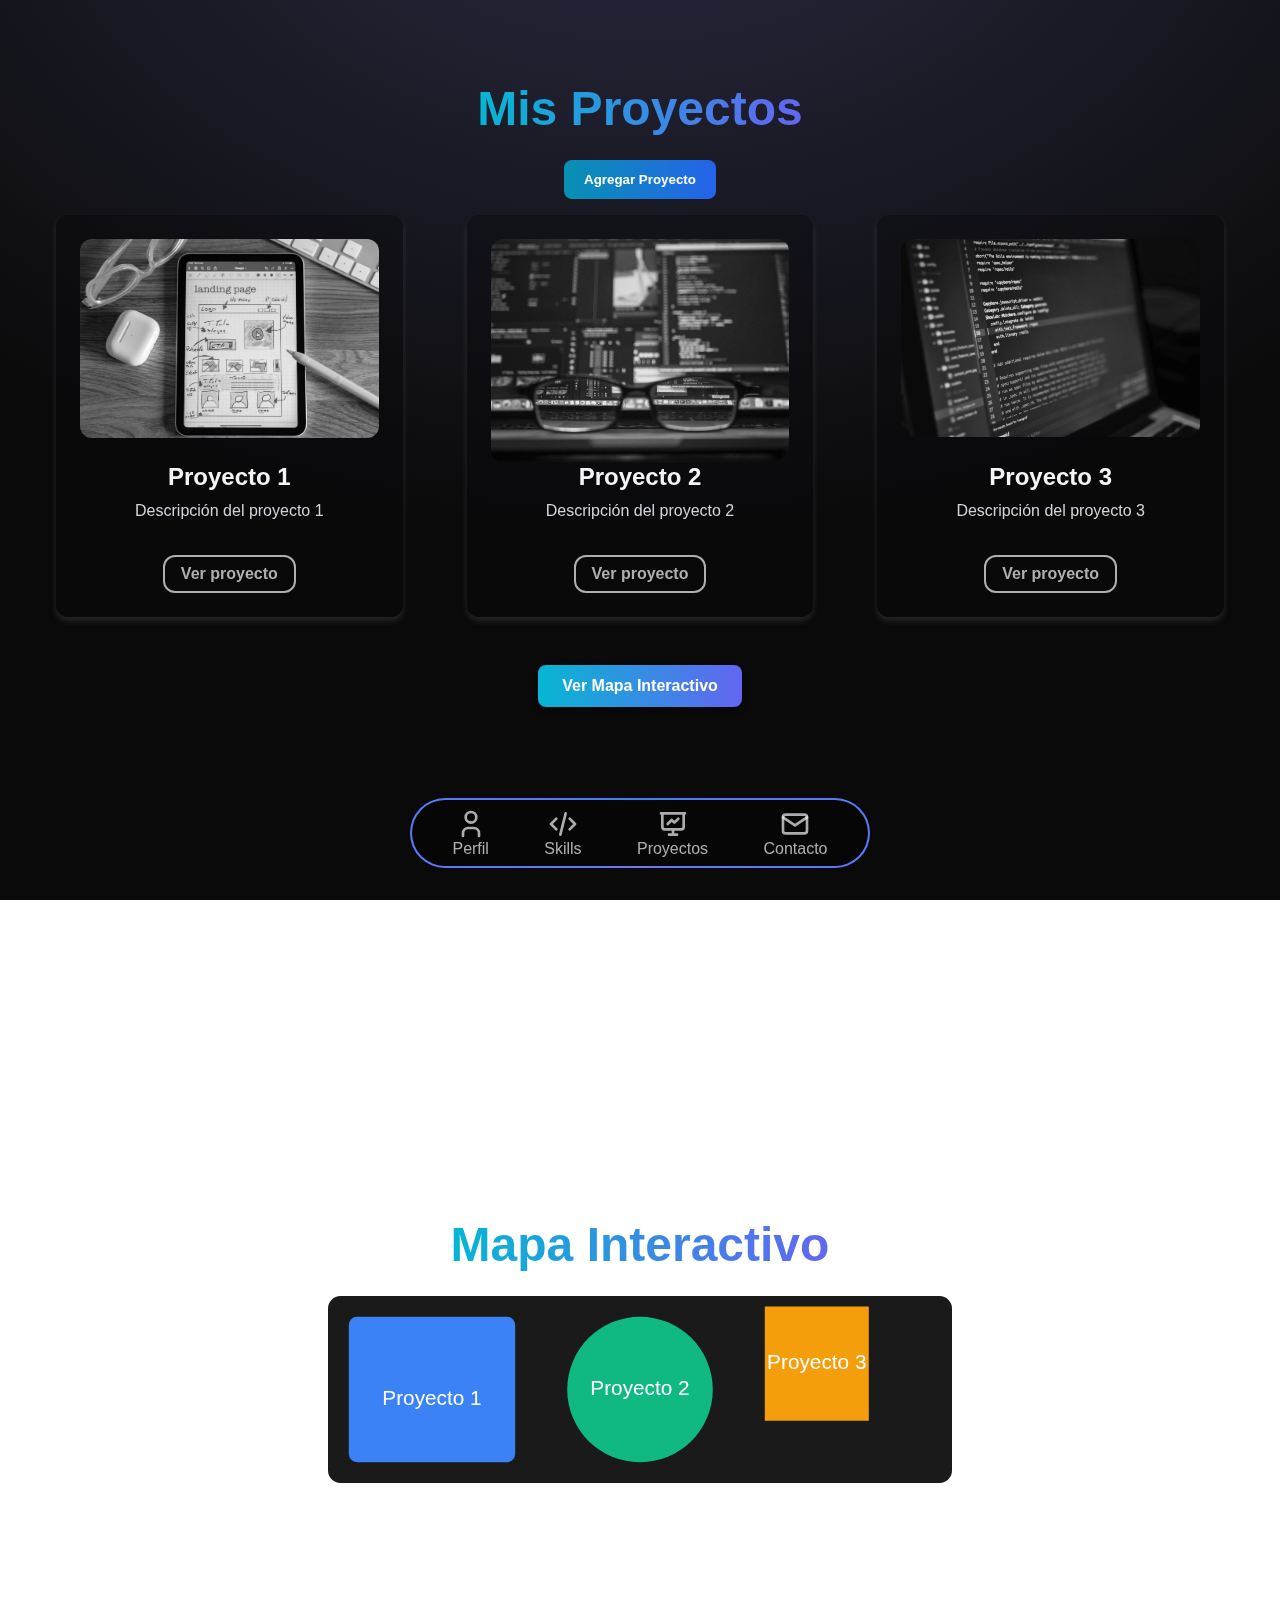
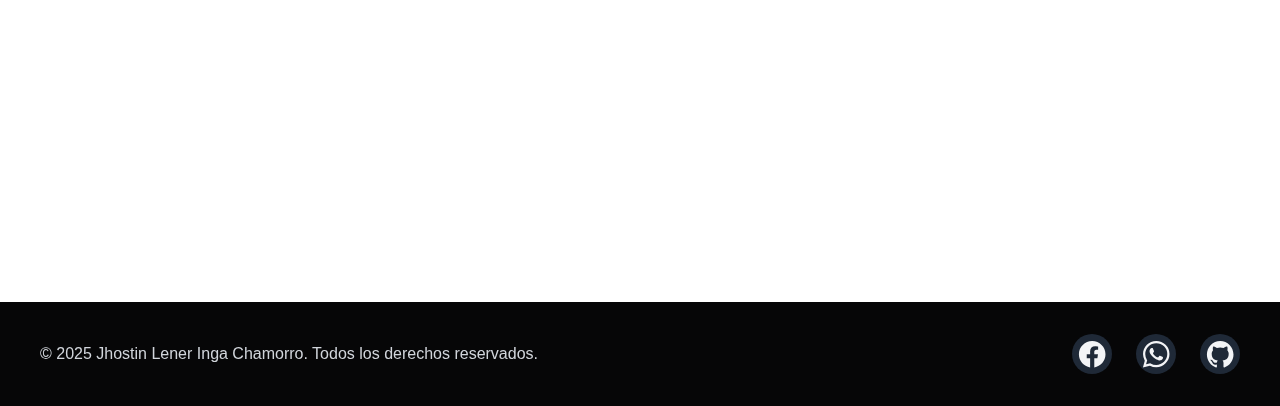
<file: projects.html>
<!DOCTYPE html>
<html lang="es">

<head>
  <meta charset="UTF-8">
  <meta name="viewport" content="width=device-width, initial-scale=1.0">
  <meta name="author" content="Jhostin Lener" />
  <meta name="description" content="Portafolio basico">
  <link rel="icon" type="image/x-icon" href="favicon.ico" />
  <link rel="stylesheet" href="style.css">
  <title>Mis Proyectos</title>
</head>

<body>
  <div class="fixed-background"></div>
  <main>
    <section id="projects">
      <div class="projects__content">
        <h3 class="projects__content__title text-gradient">
          Mis Proyectos
        </h3>
        <!-- Boton para agrgar proyecto -->
        <button type="button" id="addProjectBtn" class="btn btn-primary">Agregar Proyecto</button>
        <span id="projectMessage" style="color: #34d399; font-weight: 700; margin-bottom: 1rem; display: none;">Proyecto
          Agregado!!</span>
        <div id="projectsContent" class="projects__content__grid">
          <!-- <figure class="project__card">
            <img src="img/project_1.webp" alt="Proyecto 1" class="project__card__image--size">
            <figcaption>
              <h4 class="project__card__title">Proyecto 1</h4>
              <p class="project__card__desc">Descripcion creado con figcaption</p>
              <a href="#" class="project__card__link">Ver proyecto</a>
            </figcaption>
          </figure>

          <figure class="project__card">
            <img src="img/project_2.webp" alt="Proyecto 2" class="project__card__image--size">
            <figcaption>
              <h4 class="project__card__title">Proyecto 2</h4>
              <p class="project__card__desc">Descripcion creado con figcaption</p>
              <a href="#" class="project__card__link">Ver proyecto</a>
            </figcaption>
          </figure>

          <figure class="project__card">
            <img src="img/project_3.webp" alt="Proyecto 3" class="project__card__image--size">
            <figcaption>
              <h4 class="project__card__title">Proyecto 3</h4>
              <p class="project__card__desc">Descripcion creado con figcaption</p>
              <a href="#" class="project__card__link">Ver proyecto</a>
            </figcaption>
          </figure> -->
        </div>
        <a href="#projects-map" class="btn-link">Ver Mapa Interactivo</a>
      </div>
    </section>

    <section id="projects-map" class="projects__map">
      <h3 class="projects__content__title text-gradient">Mapa Interactivo</h3>

      <img src="svg/portfolio_map.svg" alt="Mapa de Proyectos" usemap="#projectsmap" class="projects__map__image">
      <map name="projectsmap">
        <area shape="rect" coords="20,20,180,160" href="#projects" alt="Proyecto 1" title="Proyecto 1">
        <area shape="circle" coords="300,90,70" href="#projects" alt="Proyecto 2" title="Proyecto 2">
        <area shape="poly" coords="420,10,520,10,520,120,420,120" href="#projects" alt="Proyecto 3" title="Proyecto 3">
      </map>
    </section>

  </main>

  <nav class="nav">
    <div class="nav__border">
      <ul class="nav__container">
        <li>
          <a href="/index.html">
            <svg class="nav__icon" xmlns="http://www.w3.org/2000/svg" width="24" height="24" fill="none"
              stroke="currentColor" stroke-linecap="round" stroke-linejoin="round" stroke-width="2" viewBox="0 0 24 24">
              <path stroke="none" d="M0 0h24v24H0z"></path>
              <path d="M8 7a4 4 0 1 0 8 0 4 4 0 0 0-8 0M6 21v-2a4 4 0 0 1 4-4h4a4 4 0 0 1 4 4v2"></path>
            </svg>
            <span>Perfil</span>
          </a>
        </li>
        <li>
          <a href="/skills.html">
            <svg class="nav__icon" xmlns="http://www.w3.org/2000/svg" width="24" height="24" fill="none"
              stroke="currentColor" stroke-linecap="round" stroke-linejoin="round" stroke-width="2" viewBox="0 0 24 24">
              <path stroke="none" d="M0 0h24v24H0z"></path>
              <path d="m7 8-4 4 4 4M17 8l4 4-4 4M14 4l-4 16"></path>
            </svg>
            <span>Skills</span>
          </a>
        </li>
        <li>
          <a href="#projects">
            <svg class="nav__icon" xmlns="http://www.w3.org/2000/svg" width="24" height="24" fill="none"
              stroke="currentColor" stroke-linecap="round" stroke-linejoin="round" stroke-width="2" viewBox="0 0 24 24">
              <path stroke="none" d="M0 0h24v24H0z"></path>
              <path d="M3 4h18M4 4v10a2 2 0 0 0 2 2h12a2 2 0 0 0 2-2V4M12 16v4M9 20h6"></path>
              <path d="m8 12 3-3 2 2 3-3"></path>
            </svg>
            <span>Proyectos</span>
          </a>
        </li>
        <li>
          <a href="/index.html#contact">
            <svg xmlns="http://www.w3.org/2000/svg" width="24" height="24" viewBox="0 0 24 24" fill="none"
              stroke="currentColor" stroke-width="2" stroke-linecap="round" stroke-linejoin="round" class="nav__icon">
              <path stroke="none" d="M0 0h24v24H0z" fill="none" />
              <path d="M3 7a2 2 0 0 1 2 -2h14a2 2 0 0 1 2 2v10a2 2 0 0 1 -2 2h-14a2 2 0 0 1 -2 -2v-10z" />
              <path d="M3 7l9 6l9 -6" />
            </svg>
            <span>Contacto</span>
          </a>
        </li>
      </ul>
    </div>
  </nav>

  <footer class="footer">
    <div class="footer__content">
      <p>&copy; 2025 Jhostin Lener Inga Chamorro. Todos los derechos reservados.</p>
      <div class="footer__social__links">
        <a href="https://www.facebook.com/profile.php?id=100011450841906" class="footer__social__link">
          <svg xmlns="http://www.w3.org/2000/svg" viewBox="0 0 512 512" fill="currentColor">
            <path fill-rule="evenodd"
              d="M480 257.35c0-123.7-100.3-224-224-224s-224 100.3-224 224c0 111.8 81.9 204.47 189 221.29V322.12h-56.89v-64.77H221V208c0-56.13 33.45-87.16 84.61-87.16 24.51 0 50.15 4.38 50.15 4.38v55.13H327.5c-27.81 0-36.51 17.26-36.51 35v42h62.12l-9.92 64.77H291v156.54c107.1-16.81 189-109.48 189-221.31z">
            </path>
          </svg>
        </a>
        <a href="https://wa.pe/51924880449?text=Hola" class="footer__social__link">
          <svg xmlns="http://www.w3.org/2000/svg" viewBox="0 0 512 512" fill="currentColor">
            <path
              d="M414.73 97.1A222.14 222.14 0 00256.94 32C134 32 33.92 131.58 33.87 254a220.61 220.61 0 0029.78 111L32 480l118.25-30.87a223.63 223.63 0 00106.6 27h.09c122.93 0 223-99.59 223.06-222A220.18 220.18 0 00414.73 97.1zM256.94 438.66h-.08a185.75 185.75 0 01-94.36-25.72l-6.77-4-70.17 18.32 18.73-68.09-4.41-7A183.46 183.46 0 0171.53 254c0-101.73 83.21-184.5 185.48-184.5a185 185 0 01185.33 184.64c-.04 101.74-83.21 184.52-185.4 184.52zm101.69-138.19c-5.57-2.78-33-16.2-38.08-18.05s-8.83-2.78-12.54 2.78-14.4 18-17.65 21.75-6.5 4.16-12.07 1.38-23.54-8.63-44.83-27.53c-16.57-14.71-27.75-32.87-31-38.42s-.35-8.56 2.44-11.32c2.51-2.49 5.57-6.48 8.36-9.72s3.72-5.56 5.57-9.26.93-6.94-.46-9.71-12.54-30.08-17.18-41.19c-4.53-10.82-9.12-9.35-12.54-9.52-3.25-.16-7-.2-10.69-.2a20.53 20.53 0 00-14.86 6.94c-5.11 5.56-19.51 19-19.51 46.28s20 53.68 22.76 57.38 39.3 59.73 95.21 83.76a323.11 323.11 0 0031.78 11.68c13.35 4.22 25.5 3.63 35.1 2.2 10.71-1.59 33-13.42 37.63-26.38s4.64-24.06 3.25-26.37-5.11-3.71-10.69-6.48z"
              fill-rule="evenodd"></path>
          </svg>
        </a>
        <a href="https://github.com/LenerJic" class="footer__social__link">
          <svg xmlns="http://www.w3.org/2000/svg" viewBox="0 0 512 512" fill="currentColor">
            <path
              d="M256 32C132.3 32 32 134.9 32 261.7c0 101.5 64.2 187.5 153.2 217.9a17.56 17.56 0 003.8.4c8.3 0 11.5-6.1 11.5-11.4 0-5.5-.2-19.9-.3-39.1a102.4 102.4 0 01-22.6 2.7c-43.1 0-52.9-33.5-52.9-33.5-10.2-26.5-24.9-33.6-24.9-33.6-19.5-13.7-.1-14.1 1.4-14.1h.1c22.5 2 34.3 23.8 34.3 23.8 11.2 19.6 26.2 25.1 39.6 25.1a63 63 0 0025.6-6c2-14.8 7.8-24.9 14.2-30.7-49.7-5.8-102-25.5-102-113.5 0-25.1 8.7-45.6 23-61.6-2.3-5.8-10-29.2 2.2-60.8a18.64 18.64 0 015-.5c8.1 0 26.4 3.1 56.6 24.1a208.21 208.21 0 01112.2 0c30.2-21 48.5-24.1 56.6-24.1a18.64 18.64 0 015 .5c12.2 31.6 4.5 55 2.2 60.8 14.3 16.1 23 36.6 23 61.6 0 88.2-52.4 107.6-102.3 113.3 8 7.1 15.2 21.1 15.2 42.5 0 30.7-.3 55.5-.3 63 0 5.4 3.1 11.5 11.4 11.5a19.35 19.35 0 004-.4C415.9 449.2 480 363.1 480 261.7 480 134.9 379.7 32 256 32z">
            </path>
          </svg>
        </a>
      </div>
    </div>
  </footer>

  <script src="main.js"></script>
</body>

</html>
</file>
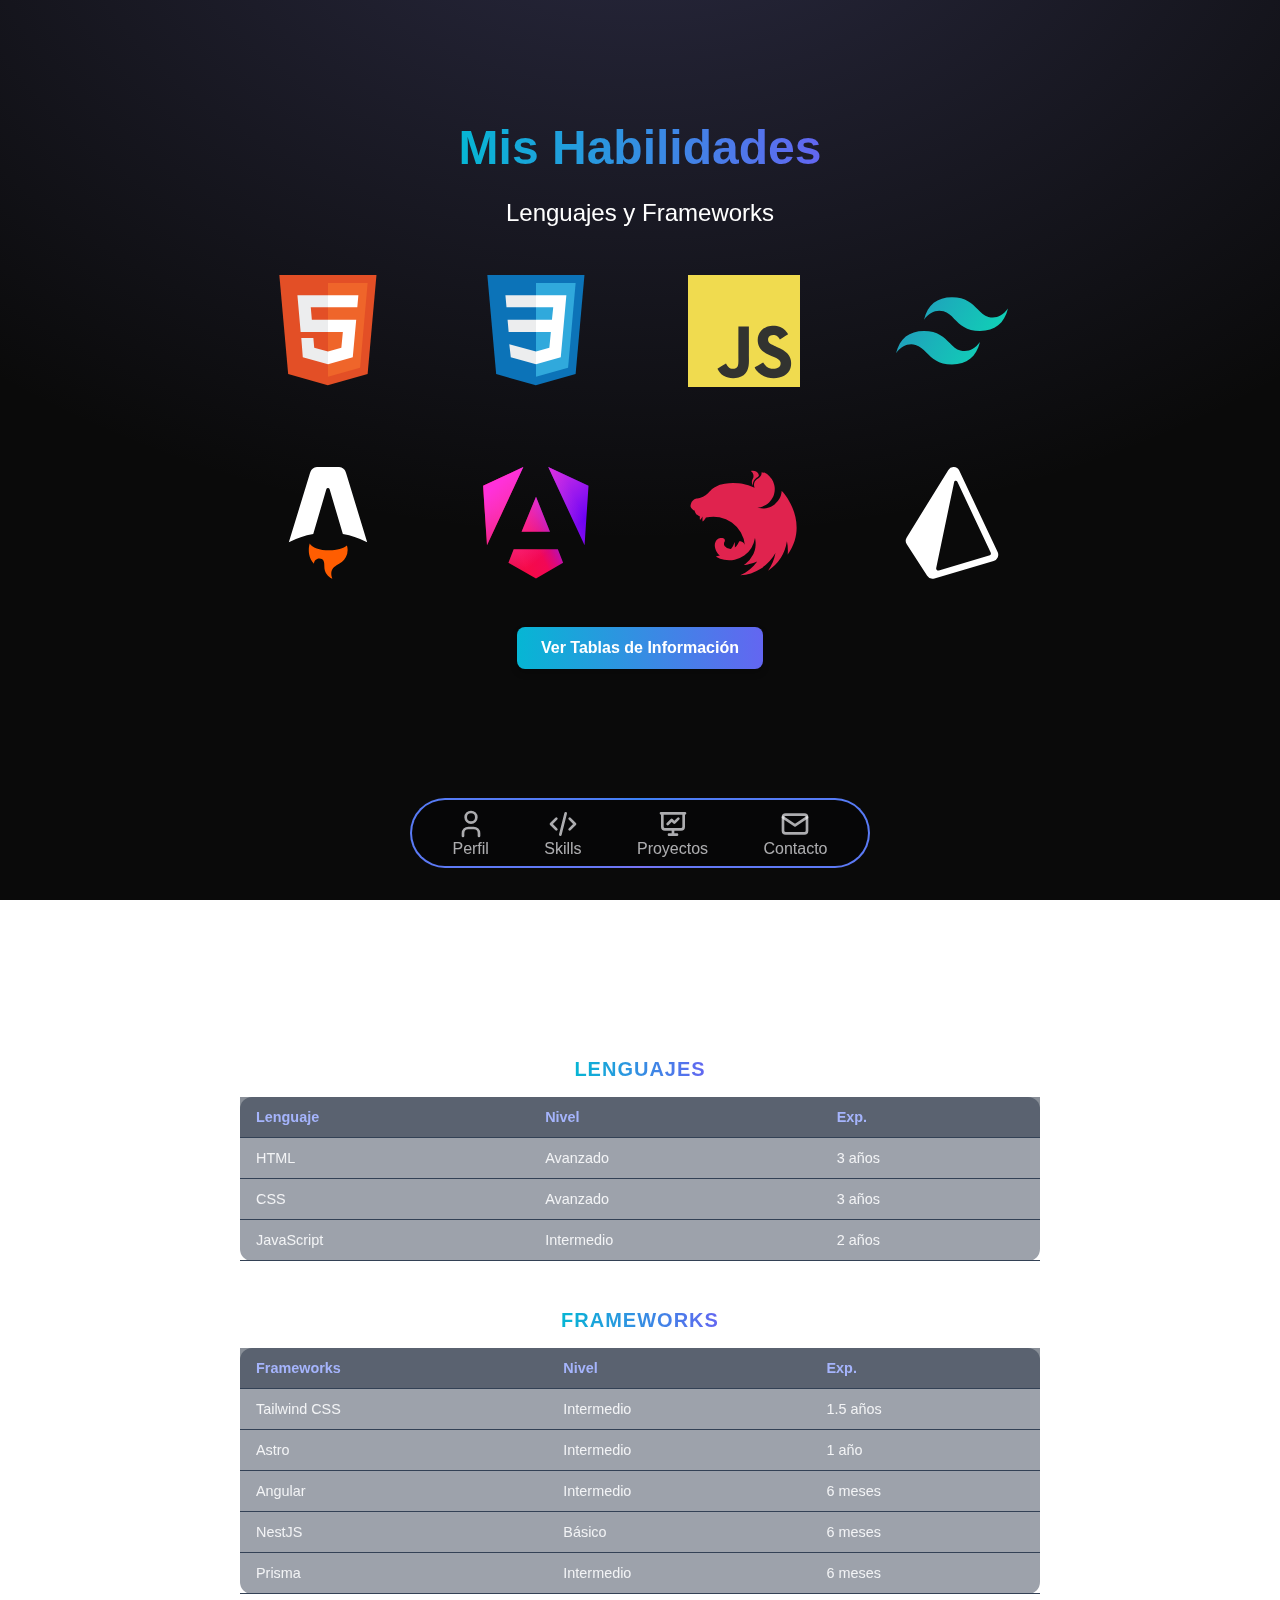
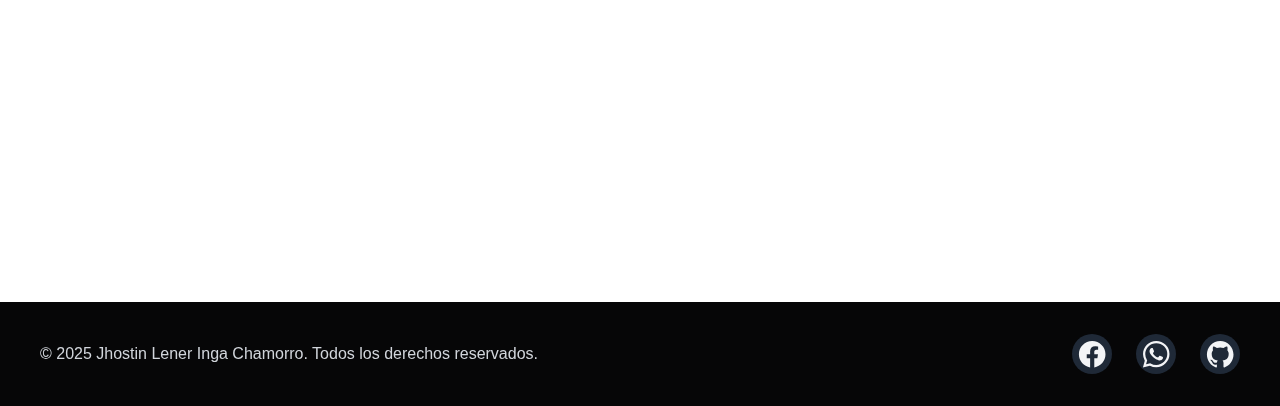
<file: skills.html>
<!DOCTYPE html>
<html lang="es">

<head>
  <meta charset="UTF-8">
  <meta name="viewport" content="width=device-width, initial-scale=1.0">
  <meta name="author" content="Jhostin Lener" />
  <meta name="description" content="Portafolio basico">
  <link rel="icon" type="image/x-icon" href="favicon.ico" />
  <link rel="stylesheet" href="style.css">
  <title>Mis Habilidades</title>
</head>

<body>
  <div class="fixed-background"></div>
  <main>
    <section id="skills">
      <div class="skills__content">
        <h3 class="skills__content__title text-gradient">
          Mis Habilidades
        </h3>
        <p class="skills__content__subtitle">Lenguajes y Frameworks</p>
        <div class="skills__content__grid">
          <img src="logos/htmllog.svg" alt="HTML" class="skills__content__icon">
          <img src="logos/csslog.svg" alt="CSS" class="skills__content__icon">
          <img src="logos/javascript.svg" alt="Javascript" class="skills__content__icon">
          <img src="logos/tailwind.svg" alt="Tailwind" class="skills__content__icon">
          <img src="logos/astro.svg" alt="Astro" class="skills__content__icon">
          <img src="logos/angular.svg" alt="Angular" class="skills__content__icon">
          <img src="logos/nest.svg" alt="Nest" class="skills__content__icon">
          <img src="logos/prisma.svg" alt="Prisma" class="skills__content__icon">
        </div>
        <a href="#tables" class="btn-link">Ver Tablas de Información</a>
      </div>
    </section>

    <section id="tables" class="skills__table__content">
      <h4 class="skills__table__heading text-gradient">Lenguajes</h4>
      <table class="skills__table">
        <thead>
          <tr>
            <th>Lenguaje</th>
            <th>Nivel</th>
            <th>Exp.</th>
          </tr>
        </thead>
        <tbody>
          <tr>
            <td>HTML</td>
            <td>Avanzado</td>
            <td>3 años</td>
          </tr>
          <tr>
            <td>CSS</td>
            <td>Avanzado</td>
            <td>3 años</td>
          </tr>
          <tr>
            <td>JavaScript</td>
            <td>Intermedio</td>
            <td>2 años</td>
          </tr>
        </tbody>
      </table>
      <h4 class="skills__table__heading text-gradient">Frameworks</h4>
      <table class="skills__table">
        <thead>
          <tr>
            <th>Frameworks</th>
            <th>Nivel</th>
            <th>Exp.</th>
          </tr>
        </thead>
        <tbody>
          <tr>
            <td>Tailwind CSS</td>
            <td>Intermedio</td>
            <td>1.5 años</td>
          </tr>
          <tr>
            <td>Astro</td>
            <td>Intermedio</td>
            <td>1 año</td>
          </tr>
          <tr>
            <td>Angular</td>
            <td>Intermedio</td>
            <td>6 meses</td>
          </tr>
          <tr>
            <td>NestJS</td>
            <td>Básico</td>
            <td>6 meses</td>
          </tr>
          <tr>
            <td>Prisma</td>
            <td>Intermedio</td>
            <td>6 meses</td>
          </tr>
        </tbody>
      </table>

    </section>
  </main>

  <nav class="nav">
    <div class="nav__border">
      <ul class="nav__container">
        <li>
          <a href="/index.html">
            <svg class="nav__icon" xmlns="http://www.w3.org/2000/svg" width="24" height="24" fill="none"
              stroke="currentColor" stroke-linecap="round" stroke-linejoin="round" stroke-width="2" viewBox="0 0 24 24">
              <path stroke="none" d="M0 0h24v24H0z"></path>
              <path d="M8 7a4 4 0 1 0 8 0 4 4 0 0 0-8 0M6 21v-2a4 4 0 0 1 4-4h4a4 4 0 0 1 4 4v2"></path>
            </svg>
            <span>Perfil</span>
          </a>
        </li>
        <li>
          <a href="#skills">
            <svg class="nav__icon" xmlns="http://www.w3.org/2000/svg" width="24" height="24" fill="none"
              stroke="currentColor" stroke-linecap="round" stroke-linejoin="round" stroke-width="2" viewBox="0 0 24 24">
              <path stroke="none" d="M0 0h24v24H0z"></path>
              <path d="m7 8-4 4 4 4M17 8l4 4-4 4M14 4l-4 16"></path>
            </svg>
            <span>Skills</span>
          </a>
        </li>
        <li>
          <a href="/projects.html">
            <svg class="nav__icon" xmlns="http://www.w3.org/2000/svg" width="24" height="24" fill="none"
              stroke="currentColor" stroke-linecap="round" stroke-linejoin="round" stroke-width="2" viewBox="0 0 24 24">
              <path stroke="none" d="M0 0h24v24H0z"></path>
              <path d="M3 4h18M4 4v10a2 2 0 0 0 2 2h12a2 2 0 0 0 2-2V4M12 16v4M9 20h6"></path>
              <path d="m8 12 3-3 2 2 3-3"></path>
            </svg>
            <span>Proyectos</span>
          </a>
        </li>
        <li>
          <a href="/index.html#contact">
            <svg xmlns="http://www.w3.org/2000/svg" width="24" height="24" viewBox="0 0 24 24" fill="none"
              stroke="currentColor" stroke-width="2" stroke-linecap="round" stroke-linejoin="round" class="nav__icon">
              <path stroke="none" d="M0 0h24v24H0z" fill="none" />
              <path d="M3 7a2 2 0 0 1 2 -2h14a2 2 0 0 1 2 2v10a2 2 0 0 1 -2 2h-14a2 2 0 0 1 -2 -2v-10z" />
              <path d="M3 7l9 6l9 -6" />
            </svg>
            <span>Contacto</span>
          </a>
        </li>
      </ul>
    </div>
  </nav>

  <footer class="footer">
    <div class="footer__content">
      <p>&copy; 2025 Jhostin Lener Inga Chamorro. Todos los derechos reservados.</p>
      <div class="footer__social__links">
        <a href="https://www.facebook.com/profile.php?id=100011450841906" class="footer__social__link">
          <svg xmlns="http://www.w3.org/2000/svg" viewBox="0 0 512 512" fill="currentColor">
            <path fill-rule="evenodd"
              d="M480 257.35c0-123.7-100.3-224-224-224s-224 100.3-224 224c0 111.8 81.9 204.47 189 221.29V322.12h-56.89v-64.77H221V208c0-56.13 33.45-87.16 84.61-87.16 24.51 0 50.15 4.38 50.15 4.38v55.13H327.5c-27.81 0-36.51 17.26-36.51 35v42h62.12l-9.92 64.77H291v156.54c107.1-16.81 189-109.48 189-221.31z">
            </path>
          </svg>
        </a>
        <a href="https://wa.pe/51924880449?text=Hola" class="footer__social__link">
          <svg xmlns="http://www.w3.org/2000/svg" viewBox="0 0 512 512" fill="currentColor">
            <path
              d="M414.73 97.1A222.14 222.14 0 00256.94 32C134 32 33.92 131.58 33.87 254a220.61 220.61 0 0029.78 111L32 480l118.25-30.87a223.63 223.63 0 00106.6 27h.09c122.93 0 223-99.59 223.06-222A220.18 220.18 0 00414.73 97.1zM256.94 438.66h-.08a185.75 185.75 0 01-94.36-25.72l-6.77-4-70.17 18.32 18.73-68.09-4.41-7A183.46 183.46 0 0171.53 254c0-101.73 83.21-184.5 185.48-184.5a185 185 0 01185.33 184.64c-.04 101.74-83.21 184.52-185.4 184.52zm101.69-138.19c-5.57-2.78-33-16.2-38.08-18.05s-8.83-2.78-12.54 2.78-14.4 18-17.65 21.75-6.5 4.16-12.07 1.38-23.54-8.63-44.83-27.53c-16.57-14.71-27.75-32.87-31-38.42s-.35-8.56 2.44-11.32c2.51-2.49 5.57-6.48 8.36-9.72s3.72-5.56 5.57-9.26.93-6.94-.46-9.71-12.54-30.08-17.18-41.19c-4.53-10.82-9.12-9.35-12.54-9.52-3.25-.16-7-.2-10.69-.2a20.53 20.53 0 00-14.86 6.94c-5.11 5.56-19.51 19-19.51 46.28s20 53.68 22.76 57.38 39.3 59.73 95.21 83.76a323.11 323.11 0 0031.78 11.68c13.35 4.22 25.5 3.63 35.1 2.2 10.71-1.59 33-13.42 37.63-26.38s4.64-24.06 3.25-26.37-5.11-3.71-10.69-6.48z"
              fill-rule="evenodd"></path>
          </svg>
        </a>
        <a href="https://github.com/LenerJic" class="footer__social__link">
          <svg xmlns="http://www.w3.org/2000/svg" viewBox="0 0 512 512" fill="currentColor">
            <path
              d="M256 32C132.3 32 32 134.9 32 261.7c0 101.5 64.2 187.5 153.2 217.9a17.56 17.56 0 003.8.4c8.3 0 11.5-6.1 11.5-11.4 0-5.5-.2-19.9-.3-39.1a102.4 102.4 0 01-22.6 2.7c-43.1 0-52.9-33.5-52.9-33.5-10.2-26.5-24.9-33.6-24.9-33.6-19.5-13.7-.1-14.1 1.4-14.1h.1c22.5 2 34.3 23.8 34.3 23.8 11.2 19.6 26.2 25.1 39.6 25.1a63 63 0 0025.6-6c2-14.8 7.8-24.9 14.2-30.7-49.7-5.8-102-25.5-102-113.5 0-25.1 8.7-45.6 23-61.6-2.3-5.8-10-29.2 2.2-60.8a18.64 18.64 0 015-.5c8.1 0 26.4 3.1 56.6 24.1a208.21 208.21 0 01112.2 0c30.2-21 48.5-24.1 56.6-24.1a18.64 18.64 0 015 .5c12.2 31.6 4.5 55 2.2 60.8 14.3 16.1 23 36.6 23 61.6 0 88.2-52.4 107.6-102.3 113.3 8 7.1 15.2 21.1 15.2 42.5 0 30.7-.3 55.5-.3 63 0 5.4 3.1 11.5 11.4 11.5a19.35 19.35 0 004-.4C415.9 449.2 480 363.1 480 261.7 480 134.9 379.7 32 256 32z">
            </path>
          </svg>
        </a>
      </div>
    </div>
  </footer>
</body>

</html>
</file>
<file: style.css>
:root {
  --color-facebook: #3b82f6;
  --color-facebook-hover: #2563eb;
  --color-whatsapp: #16a34a;
  --color-whatsapp-hover: #15803d;
  --color-github: #6b7280;
  --color-github-hover: #4b5563;
  --color-card-link: #2dd4bf;
  --color-card-link-hover: #0891b2;

  --background-gradient: radial-gradient(ellipse 80% 80% at 50% -20%, #7877c64d, #ffffff00);
  --gradient-text: linear-gradient(to right, #06b6d4, #6366f1);
  --nav-border-gradient: conic-gradient(from 0deg, #3b82f6, #7873f5, #3b82f6);
}

* {
  box-sizing: border-box;
  min-width: 0;
  margin: 0;
  padding: 0;
}

html {
  scroll-behavior: smooth;
}

body {
  font-family: sans-serif;
  min-height: 100dvh;
}

h1,
h2,
h3 {
  text-wrap: balance;
}

p {
  text-wrap: pretty;
}

.fixed-background {
  position: fixed;
  top: 0;
  left: 0;
  width: 100%;
  height: 100%;
  z-index: -10;
  background-color: #0a0a0a;
  background-image: var(--background-gradient);
}

.text-gradient {
  background-image: var(--gradient-text);
  -webkit-background-clip: text;
  background-clip: text;
  color: transparent;
}

section {
  min-height: 100dvh;
  display: flex;
  align-items: center;
  justify-content: center;
  color: var(--color-gray-100);
  padding-bottom: 4.5rem;
}

/* #region Sección Perfil */
.profile__content {
  display: flex;
  flex-direction: column;
  align-items: center;
  color: #fff;
}

.profile__content__image {
  position: relative;
  margin: 0 auto;
  margin-bottom: 1rem;
  width: 9rem;
  height: 9rem;
}

.profile__content__image__gradient {
  position: absolute;
  width: 120%;
  height: 120%;
  top: -10%;
  left: -10%;
  border-radius: 50%;
  z-index: -1;

  background: radial-gradient(circle at center, #ff3e00, #ff9500, #ffd500);
  background-repeat: no-repeat;
  animation: animationProfile 5s ease-in-out infinite alternate;
  filter: blur(13px);
  opacity: 0.9;
}

@keyframes animationProfile {
  0% {
    background-position: 0% 50%;
    background-size: 100% 100%;
  }

  50% {
    background-position: 50% 50%;
    background-size: 50% 50%;
  }

  100% {
    background-position: 0% 50%;
    background-size: 150% 150%;
  }
}

.profile__content__image--size {
  width: 100%;
  height: 100%;
  object-fit: cover;
  border-radius: 100%;
}

.profile__content__text {
  text-align: center;
  margin: 0 auto;
  max-width: 32rem;
  padding: 0 1.3rem;
}

.profile__content__text__title {
  font-size: clamp(1.5rem, 4vw + 1rem, 3rem);
  font-weight: 700;
  padding: 0.25rem 0;
  line-height: 1;
}

.profile__content__text__desc {
  text-align: justify;
  font-size: clamp(1rem, 1.3vw, 1.88rem);
  color: var(--color-gray-50);
  line-height: 1.5;
  margin-bottom: 1.5rem;
}

.profile__content__buttons {
  display: flex;
  flex-wrap: wrap;
  gap: .75rem;
  align-items: center;
  justify-content: center;
  color: var(--color-zinc-100);
  font-weight: 600;
  width: auto;
}

.btn {
  display: flex;
  align-items: center;
  justify-content: center;
  padding: 0.5rem 1rem;
  border-radius: .25rem;
  text-decoration: none;
  transition: background-color 0.3s ease;
  color: inherit;

  .btn__icon {
    width: 1rem;
    height: 1rem;
    margin-right: 0.5rem;
  }
}

.btn-primary {
  padding: 0.75rem 1.25rem;
  margin-bottom: 1rem;
  background: linear-gradient(90deg, #0891b2, #2563eb);
  color: white;
  font-weight: 600;
  border: none;
  border-radius: 0.5rem;
  cursor: pointer;
  transition: transform 0.2s ease, box-shadow 0.2s ease;

  &:hover {
    transform: scale(1.03);
    box-shadow: 0 0 1rem #107b96;
  }
}

.btn--facebook {
  background-color: var(--color-facebook);

  &:hover {
    background-color: var(--color-facebook-hover);
  }
}

.btn--whatsapp {
  background-color: var(--color-whatsapp);

  &:hover {
    background-color: var(--color-whatsapp-hover);
  }
}

.btn--github {
  background-color: var(--color-github);

  &:hover {
    background-color: var(--color-github-hover);
  }
}

/* #endregion */

/* #region Sección Skills */
.skills__content {
  display: flex;
  flex-direction: column;
  align-items: center;
  text-align: center;
  width: 100%;
  color: #fff;
}

.skills__content__title {
  font-size: clamp(2.2rem, 5vw + 1rem, 3rem);
  font-weight: 600;
  margin-bottom: 1.5rem;
}

.skills__content__subtitle {
  font-size: clamp(1.3rem, 3vw, 1.5rem);
  margin-bottom: 2rem;
}

.skills__content__grid {
  display: grid;
  grid-template-columns: repeat(2, minmax(0, 1fr));
  justify-items: center;
  gap: 1.5rem 3rem;
}

.skills__content__icon {
  width: 4rem;
  height: 4rem;
  transition: transform 0.3s ease, filter 0.3s ease;

  &:hover {
    transform: scale(1.05);
    filter: drop-shadow(0 0 0.2rem #fff);
  }
}

.btn-link {
  margin-top: 3rem;
  display: inline-block;
  padding: 0.75rem 1.5rem;
  background: var(--gradient-text);
  color: white;
  font-weight: 600;
  text-decoration: none;
  border-radius: 0.5rem;
  transition: background 0.4s ease, transform 0.3s ease, box-shadow 0.3s ease;
  box-shadow: 0 4px 6px rgba(0, 0, 0, 0.25);
  position: relative;
  overflow: hidden;
  width: fit-content;
  z-index: 1;

  &:hover {
    transform: translateY(-3px) scale(1.05);
    background: linear-gradient(90deg, #0891b2, #2563eb);
    box-shadow: 0 0 1rem #1e4adb;
  }

  &::before {
    content: "";
    position: absolute;
    top: 0;
    left: -75%;
    width: 50%;
    height: 100%;
    background: #ffffff33;
    transform: skewX(-20deg);
    transition: left 0.5s ease;
  }

  &:hover::before {
    left: 125%;
  }
}

.skills__table__content {
  display: flex;
  flex-direction: column;
  align-items: center;
  width: 100%;
  max-width: 75rem;
  margin: 0 auto;
  padding: 1rem;
}

.skills__table__heading {
  margin-bottom: 1rem;
  font-size: 1.25rem;
  text-transform: uppercase;
  letter-spacing: 0.05em;
}

.skills__table {
  margin: 0 auto 3rem auto;
  width: 100%;
  max-width: 800px;
  border-collapse: collapse;
  color: #f3f4f6;
  font-size: 1rem;
  text-align: left;
  background-color: #121c3369;
  border-radius: 0.75rem;
  overflow: auto;
  box-shadow: 0 0 15px #ffffff0d;
  min-width: 300px;

  thead {
    background-color: #1e293b86;
    color: #a5b4fc;
  }

  th,
  td {
    padding: .75rem 1rem;
    border-bottom: 1px solid #334155;
    white-space: nowrap;
    text-overflow: ellipsis;
  }

  tbody tr:hover {
    background-color: #ffffff0d;
    transition: background-color 0.3s ease;
  }
}

/* #endregion */

/* #region Sección Proyectos */
.projects__content {
  display: flex;
  flex-direction: column;
  padding: 2rem 1rem;
  width: 100%;
  max-width: 75rem;
  margin: 0 auto;
  align-items: center;
}

.projects__content__title {
  text-align: center;
  font-size: clamp(2.2rem, 5vw + 1rem, 3rem);
  font-weight: 600;
  margin-bottom: 1.5rem;
}

.projects__content__grid {
  display: grid;
  grid-template-columns: 1fr;
  justify-items: center;
  gap: 1.5rem;
}

.project__card {
  background-color: #09090b60;
  border-radius: 0.75rem;
  padding: 1.5rem;
  box-shadow: 0 4px 6px #52525b62;
  transition: transform 0.3s ease, box-shadow 0.3s ease;
  color: #f3f4f6;
  display: flex;
  flex-direction: column;
  justify-content: space-between;
  text-align: center;
  width: 100%;
  cursor: default;

  &:hover {
    transform: translateY(-5px);
    box-shadow: 0 10px 20px #52525b83;
  }

  img .project__card__image--size {
    width: 100%;
    height: 15rem;
    object-fit: cover;
    border-radius: 0.75rem;
    margin-bottom: 1.5rem;
    filter: grayscale(100%);
    transition: filter 0.4s ease;
  }

  figcaption {
    display: flex;
    flex-direction: column;
    align-items: center;
  }

}

.project__card__image--size {
  filter: grayscale(100%);
  transition: filter 0.4s ease;
}

.project__card:hover .project__card__image--size {
  filter: grayscale(0%);
}

.project__card__title {
  font-size: 1.5rem;
  font-weight: 600;
  margin-bottom: 0.5rem;
  color: var(--color-gray-50);
}

.project__card__desc {
  font-size: 1rem;
  color: #d1d5db;
  line-height: 1.5;
  margin-bottom: 1rem;
}

.project__card__link {
  margin-top: 1rem;
  width: max-content;
  padding: 0.5rem 1rem;
  color: var(--color-card-link);
  font-weight: 600;
  text-decoration: none;
  transition: color 0.3s ease;
  border: 2px solid var(--color-card-link);
  border-radius: 0.75rem;

  &:hover {
    color: var(--color-card-link-hover);
    border-color: var(--color-card-link-hover);
  }
}

.project__card__link {
  filter: grayscale(100%);
  transition: filter 0.4s ease;
}

.project__card:hover .project__card__link {
  filter: grayscale(0%);
}

.projects__map {
  padding: 1rem;
  max-width: 100%;
  margin: 0 auto;
  text-align: center;
  display: flex;
  flex-direction: column;
}

.projects__map__image {
  width: 100%;
  height: auto;
  display: block;
  max-width: 100%;
}

.project__card__image--size {
  width: 100%;
  height: auto;
  border-radius: 0.75rem;
  cursor: pointer;
}

figure .project__card figcaption p {
  margin-top: 1rem;
  color: #d1d5db;
  font-size: 1rem;
}

/* #endregion */

/* #region Sección Contacto */
.contact__content {
  display: flex;
  flex-direction: column;
  align-items: center;
  text-align: center;
  width: 100%;
  padding: 0 1rem;
}

.contact__content__title {
  font-size: clamp(2.2rem, 5vw + 1rem, 3rem);
  font-weight: 600;
  margin-bottom: 1.5rem;
}

.contact__form {
  display: flex;
  flex-direction: column;
  gap: 1.5rem;
  width: 100%;
  max-width: 500px;
  border: 2px solid #334155;
  border-radius: 1rem;
  padding: 2rem;

  input,
  textarea {
    position: relative;
    padding: 0.75rem 1rem;
    border: none;
    border-radius: 0.5rem;
    background-color: transparent;
    color: white;
    font-size: 1rem;
    resize: none;
    outline: 2px solid #a1a1aa;
    transition: border-color 0.3s ease;
  }
}

.contact__form {

  input:valid,
  textarea:valid {
    outline-color: #34d399;
  }

  input:invalid:not(:focus):not(:focus-visible),
  textarea:invalid:not(:focus):not(:focus-visible) {
    outline-color: #a1a1aa;
  }

  input:invalid:focus,
  input:invalid:focus-visible,
  textarea:invalid:focus,
  textarea:invalid:focus-visible {
    outline-color: #f87171;
  }
}

/* #endregion */

/* #region Navegación */
.nav {
  position: sticky;
  bottom: 0.5rem;
  width: 100%;
  overflow: hidden;
  z-index: 100;
  padding: 0 .5rem;
}

.nav__border {
  position: relative;
  max-width: 28.75rem;
  margin: 0 auto;
  border-radius: 10rem;
  padding: 2px;
  overflow: hidden;

  &::before {
    content: '';
    position: absolute;
    inset: -50%;
    background: var(--nav-border-gradient);
    border-radius: 50%;
    z-index: 0;
    animation: spin 6s linear infinite;
  }
}

@keyframes spin {
  to {
    transform: rotate(360deg);
  }
}

.nav__container {
  position: relative;
  height: auto;
  max-width: 28.75rem;
  margin: 0 auto;
  background-color: #060607;
  border-radius: 10rem;
  padding: 0.5rem 0.8rem;
  display: flex;
  justify-content: space-between;
  font-size: 1rem;
  color: #f3f4f6b3;
  background-clip: padding-box;

  li {
    list-style: none;
    margin: auto;
  }

  a {
    cursor: pointer;
    display: flex;
    flex-direction: column;
    align-items: center;
    justify-content: center;
    border-radius: 100%;
    transition: color 0.3s ease;
    text-decoration: none;
    color: inherit;

    &:hover {
      color: #fff;
      transform: scale(1.15);
      transition: transform 0.3s ease-in-out;
    }
  }
}

.nav__icon {
  width: 1.5rem;
  height: 1.5rem;
}

/* #endregion */

/* #region Footer */
.footer {
  width: 100%;
  padding: 2rem 1rem;
  background-color: #060607;
  color: #d1d5db;
  text-align: center;
  margin-top: 2rem;
}

.footer__content {
  max-width: 1200px;
  margin: 0 auto;
  display: flex;
  flex-direction: column;
  align-items: center;
  gap: 1rem;
}

.footer__social__links {
  display: flex;
  gap: 1.5rem;
}

.footer__social__link {
  display: flex;
  align-items: center;
  justify-content: center;
  width: 2.5rem;
  height: 2.5rem;
  padding: 0.3rem;
  border-radius: 50%;
  background-color: #1f2937;
  color: #f3f4f6;
  transition: background-color 0.3s ease, transform 0.2s ease;

  &:hover {
    background-color: #374151;
    transform: translateY(-3px);
  }
}

/* #endregion */

@media (min-width: 768px) {
  .skills__content__grid {
    grid-template-columns: repeat(4, minmax(0, 1fr));
    gap: 5rem 6rem;
  }

  .skills__table {
    font-size: 0.9rem;
  }

  .projects__content__grid {
    grid-template-columns: repeat(2, minmax(0, 1fr));
    gap: 2rem;
  }

  .footer__content {
    flex-direction: row;
    justify-content: space-between;
  }
}

@media (min-width: 1024px) {
  section {
    padding-bottom: 7rem;
    margin: 0 auto;
  }

  .profile__content {
    flex-direction: row;
    justify-content: space-evenly;
    width: 66.67%;
  }

  .profile__content__image {
    width: 14rem;
    height: 14rem;
  }

  .profile__content__text {
    text-align: left;
  }

  .profile__content__buttons {
    justify-content: start;
  }

  .skills__content__subtitle {
    margin-bottom: 3rem;
  }

  .skills__content__icon {
    width: 7rem;
    height: 7rem;
  }

  .projects__content__grid {
    grid-template-columns: repeat(3, minmax(0, 1fr));
    gap: 4rem;
  }

  .projects__map__image {
    width: 50%;
  }

  .nav {
    bottom: 2rem;
  }

  .nav__icon {
    width: 2rem;
    height: 2rem;
  }
}
</file>
